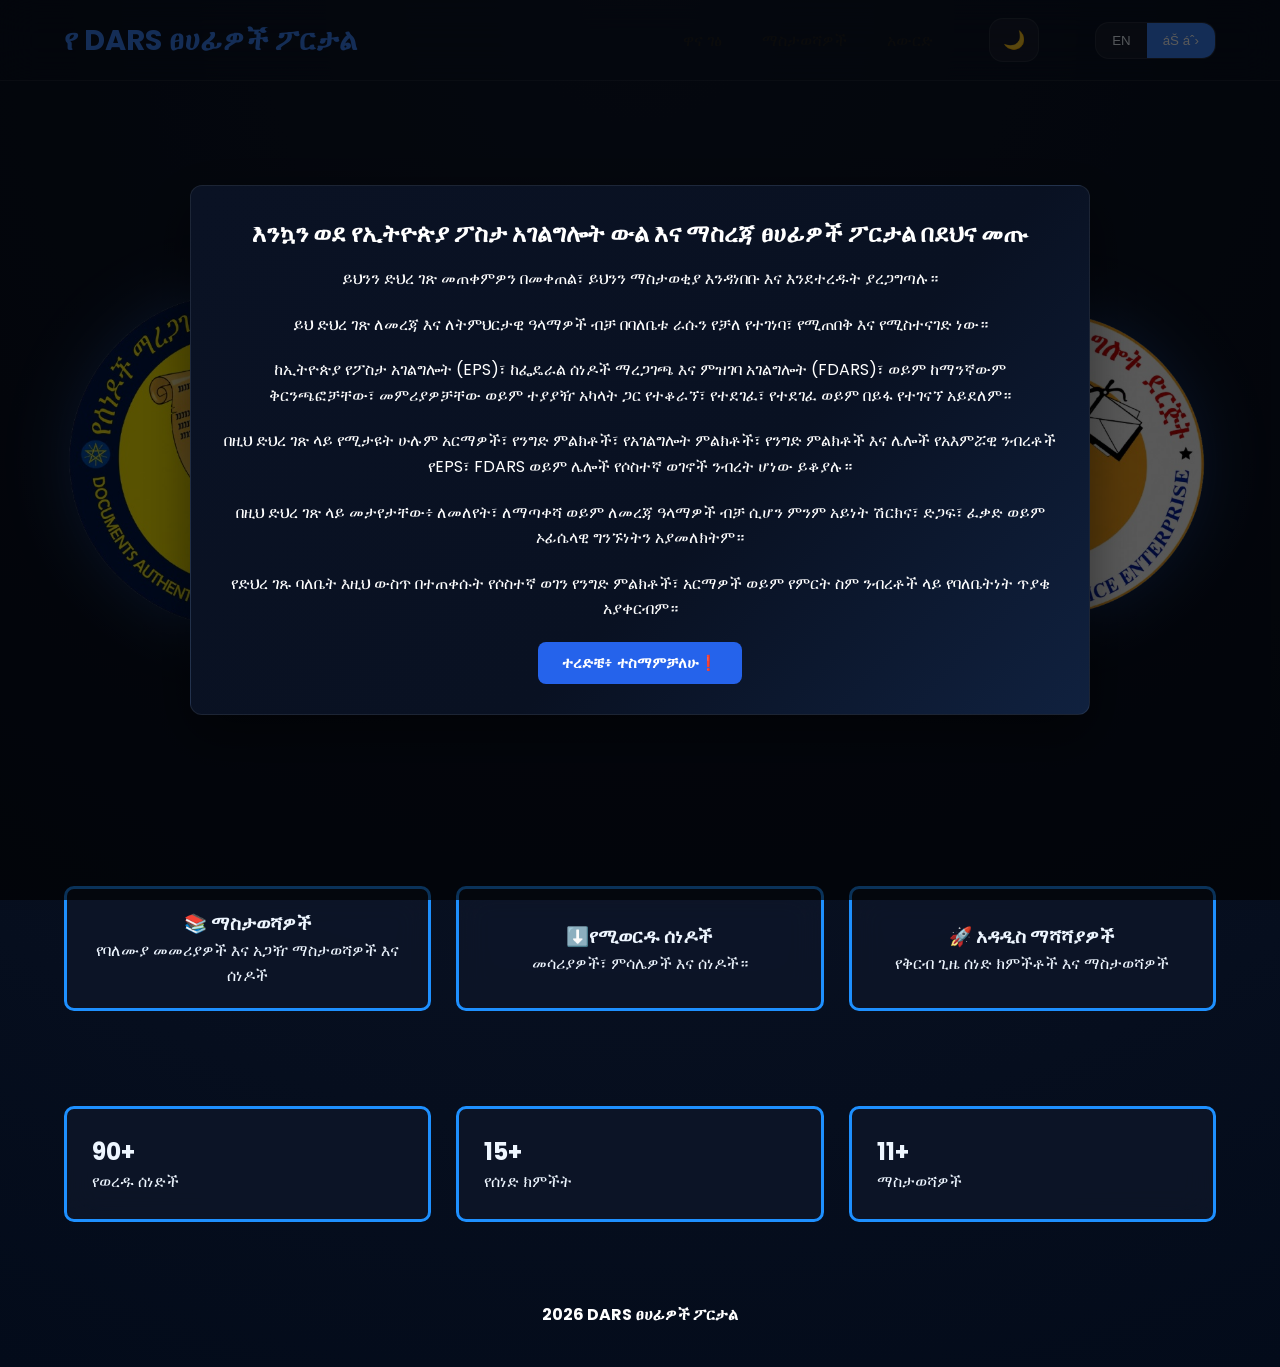
<file: index.html>
<!doctype html><html><head><title>DARS Writers Portal</title><link rel='stylesheet' href='css/style.css'>
    
    <div id="mobileBlocker" class="mobile-blocker">
    <div class="mobile-blocker-box">
        <div class="mobile-blocker-icon">🖥️</div>

        <h2>Desktop Access Only</h2>

        <p>
            DARS Writers Portal is currently designed
            for desktop and laptop devices.
        </p>

        <p class="mobile-blocker-note">
            Please open this website using a desktop
            or laptop computer for the best experience.
        </p>
    </div>
</div>

    <meta name="description"
      content="DARS Writers Portal is an independent informational website providing guides, downloadable resources, and document-related information for users of Ethiopian public services.">

    <meta name="keywords"
      content="Ethiopia, document authentication, postal service, ethiopian postal service, EPS, DARS">

    <meta name="viewport"
      content="width=device-width, initial-scale=1.0">
    <meta name="author" 
      content="OpenSourDev">
    <meta name="robots" 
      content="index, follow">
    <meta property="og:title" 
      content="DARS Writers Portal">
    <meta property="og:description" 
      content="Download forms and access Ethiopian public service resources.">
     <meta property="og:type" 
      content="website">
     <meta property="og:url" content="https://opensourdev.github.io/DARS-Writers-Portal/">
      <!-- Character Encoding -->
    <meta charset="UTF-8">

    <!-- Viewport -->
    <meta name="viewport" content="width=device-width, initial-scale=1.0">

    <!-- Browser Compatibility -->
    <meta http-equiv="X-UA-Compatible" content="IE=edge">

    <!-- Primary SEO -->
    <title>DARS Writers Portal | Ethiopian Public Service Resources & Forms</title>

    <meta name="description"
          content="DARS Writers Portal provides guides, downloadable forms, document resources, and helpful information related to Ethiopian public services.">

    <meta name="keywords"
          content="DARS, Ethiopia, document authentication, Ethiopian Postal Services, public service, forms, applications, writers portal, government documents">

    <meta name="author" content="OpenSourDev">
    <meta name="robots" content="index, follow">
    <meta name="googlebot" content="index, follow">

    <!-- Canonical URL -->
    <link rel="canonical"
          href="https://opensourdev.github.io/DARS-Writers-Portal/">

    <!-- Google Search Console -->
    <meta name="google-site-verification"
          content="YOUR_GOOGLE_VERIFICATION_CODE">

    <!-- Theme Color -->
    <meta name="theme-color" content="#0f172a">

    <!-- Open Graph (Facebook, LinkedIn, Discord, etc.) -->
    <meta property="og:type" content="website">
    <meta property="og:title"
          content="DARS Writers Portal">
    <meta property="og:description"
          content="Access downloadable forms, guides, and resources related to Ethiopian public services.">
    <meta property="og:url"
          content="https://opensourdev.github.io/DARS-Writers-Portal/">
    <meta property="og:site_name"
          content="DARS Writers Portal">
    <meta property="og:image"
          content="https://opensourdev.github.io/DARS-Writers-Portal/assets/images/og-image.png">

    <!-- Twitter Card -->
    <meta name="twitter:card" content="summary_large_image">
    <meta name="twitter:title"
          content="DARS Writers Portal">
    <meta name="twitter:description"
          content="Guides, forms, and document resources for Ethiopian public services.">
    <meta name="twitter:image"
          content="https://opensourdev.github.io/DARS-Writers-Portal/assets/images/og-image.png">

    <!-- Favicon -->
    <link rel="apple-touch-icon" sizes="180x180" href="/assets/images/apple-touch-icon.png">
    <link rel="icon" type="image/png" sizes="32x32" href="/assets/images/favicon-32x32.png">
    <link rel="icon" type="image/png" sizes="16x16" href="/assets/images/favicon-16x16.png">
    <link rel="manifest" href="/assets/images/site.webmanifest">

    <!-- Apple Touch Icon -->
    <link rel="apple-touch-icon" href="favicon.ico">

    <!-- Preconnect to Google Fonts (if used) -->
    <link rel="preconnect" href="https://fonts.googleapis.com">
    <link rel="preconnect" href="https://fonts.gstatic.com" crossorigin>

    </head><body>
<div id="welcomePopup" class="popup-overlay">
    <div class="popup-card">
        <h2 data-en="popup_1">Welcome to the Ethiopian Postal Service Contract and Document Writers Portal</h2>

         <p data-en="popup_2">
        By continuing to use this website, you confirm that you have read and understood this notice.
    </p>

    <p data-en="popup_3">
        This website is independently developed, maintained, and hosted by its owner for informational and educational purposes only.
    </p>

    <p data-en="popup_4">
       It is not affiliated, sponsored, endorsed, or officially connected with the Ethiopian Postal Service (EPS), the Federal Documents Authentication and Registration Service (FDARS),
        or any of their branches, departments, or affiliated entities.
    </p>

    <p data-en="popup_5">
        All logos, trademarks, service marks, trade names
and other intellectual property displayed on this website remain the property of EPS, FDARS or other third parties.
    </p>

    <p data-en="popup_6">
        Their appearance on this website is for identification, reference or informational purposes only 
and does not imply any partnership, endorsement, license or official relationship.
    </p>

    <p data-en="popup_7">
       The website owner does not claim ownership of any third-party trademarks, logos, or brand assets mentioned herein.
    </p>

        <button id="closePopup" class="popup-btn" data-en="popup_fi">
            I understand and agree❗
        </button>
    </div>
</div>
    <nav>
    <a href="index.html" data-en="title_nav" class="logo">
    DARS Writers Portal
</a>
<ul class="nav-links">
<li><a href='index.html' data-en="title_home">Home</a></li>
<li><a href='notes.html' data-en="title_note">Notes</a></li>
<li><a href='downloads.html'data-en="title_download">Downloads</a></li>
<!--<li><a href='contact.html'data-en="title_">Contact</a></li> -->
</ul>
<button class="theme-btn" id="themeToggle" aria-label="Toggle Theme">
    🌙
</button>
<div class="lang-toggle">
    <button class="lang-btn active" data-lang="en">EN</button>
    <button class="lang-btn" data-lang="am">አማ</button>
</div>
</nav>


<section class='hero'>
<img src='assets/images/left-illustration.png'>
<div class='hero-content'>
<h1>
    <span class="glow" data-en="title_span">
        DARS Writers
    </span>
    <br>
    <span data-en="title_span_2">
        Portal
    </span>
</h1>
<p data-en="title_desc">Premium resource hub for notes, downloads, templates and professional tools for DARS writers.</p>
<div class="btn-group">
    <a href='notes.html' data-en="browse_notes" class='btn'>Browse Notes</a>
    <a href='downloads.html'data-en="browse_downloads" class='btn'>Downloads</a>
</div>
</div>
<img src='assets/images/right-illustration.png'>
</section>
<section class='cards reveal'>
<div class='card'><h3 data-en="title_notee">📚 Notes</h3><p data-en="title_pro">Professional guides and tutorials.</p></div>
<div class='card'><h3 data-en="title_downloadd">⬇️ Downloads</h3><p data-en="title_tools">Tools, templates and documents.</p></div>
<div class='card'><h3 data-en="title_update">🚀 Updates</h3><p data-en="title_res">Latest resources and news.</p></div>
</section>
<section class='stats reveal'>
<div class='stat'><h2 class='counter'  data-target='100'>0</h2><p data-en="title_downloaddd">Downloads</p></div>
<div class='stat'><h2 class='counter'  data-target='15'>0</h2><p data-en="title_resourcess">Resources</p></div>
<div class='stat'><h2 class='counter'  data-target='11'>0</h2><p data-en="title_note">Notes</p></div>
</section>
<div class="centro">
<footer><b><div class="inero" data-en="copyright">©️2026 DARS Writers Portal</div></b></footer></div><script src='js/app.js'></script></body></html>
</file>
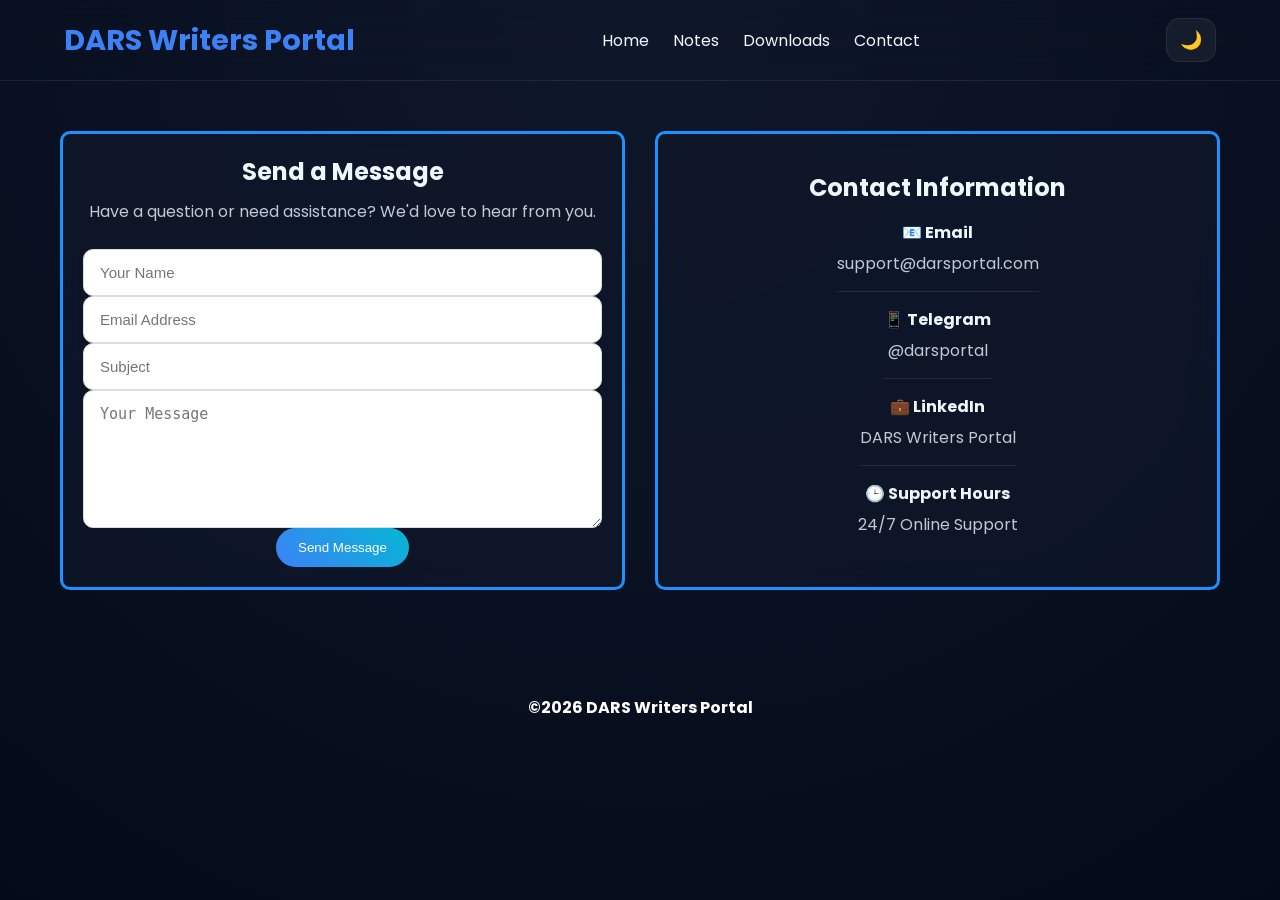
<file: contact.html>
<!doctype html lang= "en"><html><head><title>DARS Writers Portal</title><link rel='stylesheet' href='css/style.css'></head><body>
<head>
    <meta charset="UTF-8">
    <meta name="viewport" content="width=device-width, initial-scale=1.0">
    <title>Contact - DARS Writers Portal</title>
    <link rel="stylesheet" href="css/style.css">
</head>
<body>

<nav>
   <a href="index.html" class="logo">
    DARS Writers Portal
</a>
    <ul>
        <li><a href="index.html">Home</a></li>
        <li><a href="notes.html">Notes</a></li>
        <li><a href="downloads.html">Downloads</a></li>
        <li><a href="contact.html">Contact</a></li>
    </ul>
    <button class="theme-btn" id="themeToggle">Theme</button>
</nav>
<section class="contact-secttion">

    <!-- Contact Form -->
    <div class="contact-forrm card reveal">

        <h2>Send a Message</h2>
        <p>Have a question or need assistance? We'd love to hear from you.</p>

        <form>

            <input
                type="text"
                placeholder="Your Name"
                required>

            <input
                type="email"
                placeholder="Email Address"
                required>

            <input
                type="text"
                placeholder="Subject"
                required>

            <textarea
                rows="6"
                placeholder="Your Message"
                required></textarea>

            <button type="submit" class="btn">
                Send Message
            </button>

        </form>

    </div>

    <!-- Contact Information -->
    <div class="contact-inffo card reveal">

        <h2>Contact Information</h2>

        <div class="contact-ittem">
            <strong>📧 Email</strong>
            <p>support@darsportal.com</p>
        </div>

        <div class="contact-ittem">
            <strong>📱 Telegram</strong>
            <p>@darsportal</p>
        </div>

        <div class="contact-ittem">
            <strong>💼 LinkedIn</strong>
            <p>DARS Writers Portal</p>
        </div>

        <div class="contact-ittem">
            <strong>🕒 Support Hours</strong>
            <p>24/7 Online Support</p>
        </div>

    </div>

</section>

<div class="centro">
<footer><b><div class="inero">©️2026 DARS Writers Portal</div></b></footer></div><script src='js/app.js'></script></body></html>
</file>
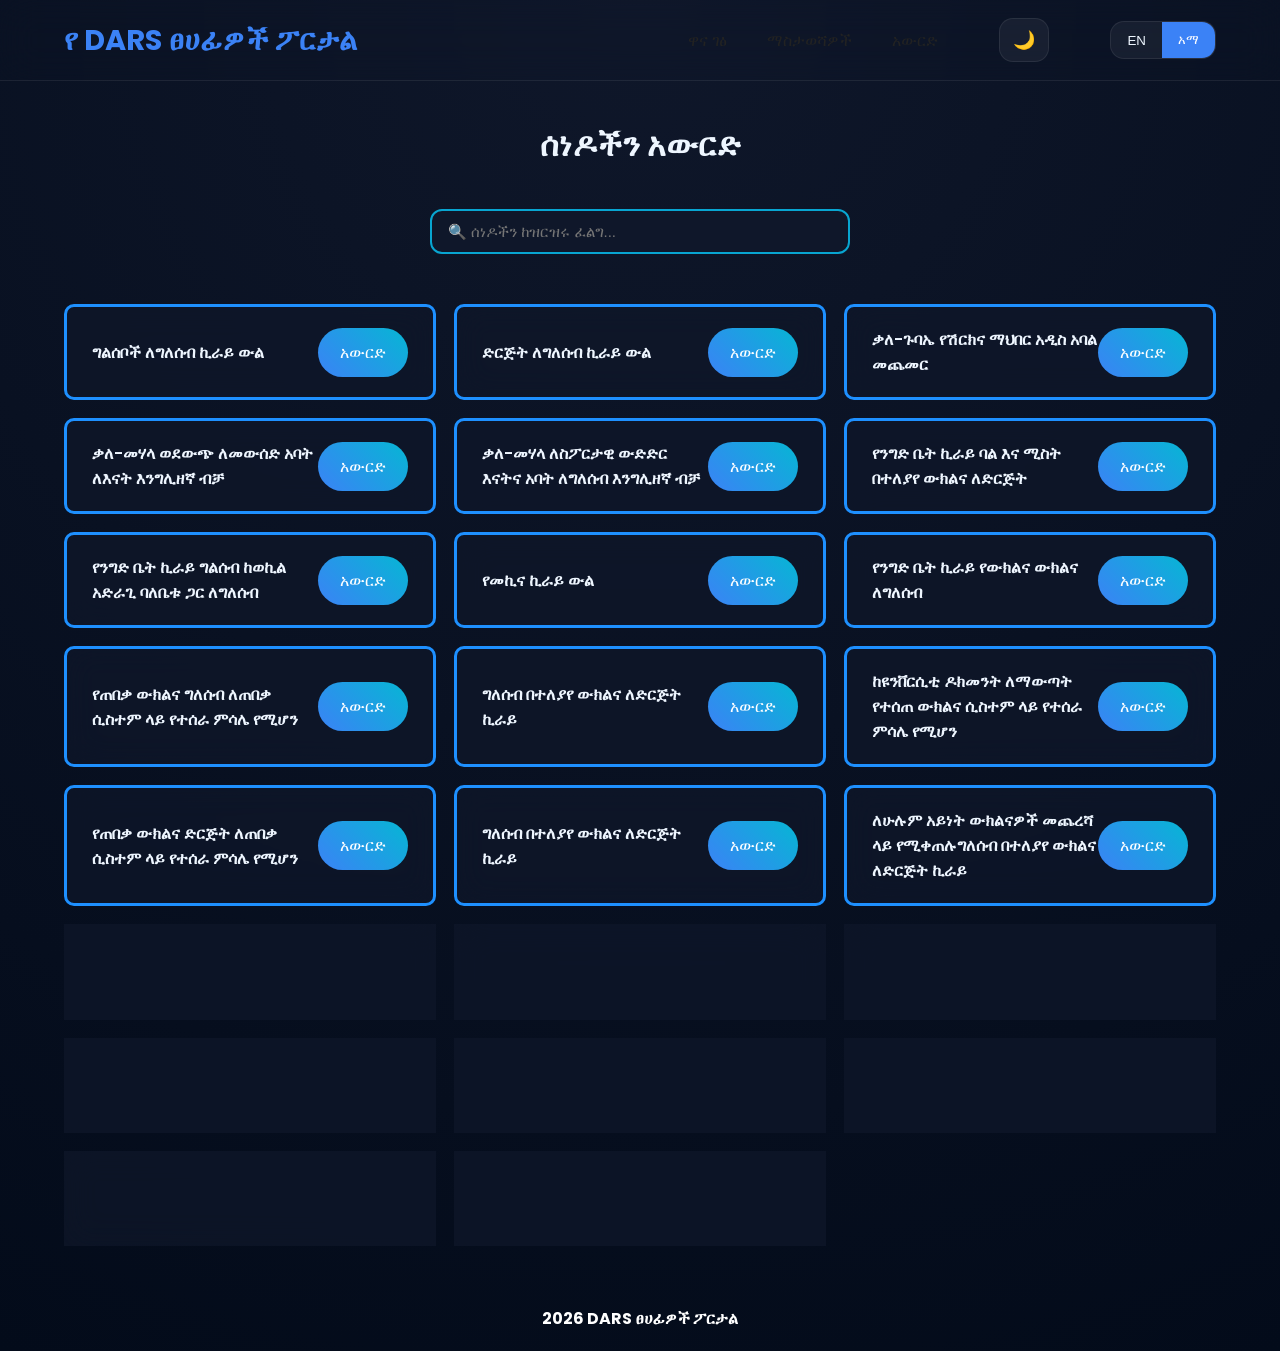
<file: downloads.html>
<!doctype html><html><head><title>DARS Writers Portal</title><link rel='stylesheet' href='css/style.css'></head><body>
<nav>
    <a href="index.html" class="logo" data-en="title_nav">
    DARS Writers Portal
</a>
<ul class="nav-links">
<li><a href='index.html' data-en="title_home">Home</a></li>
<li><a href='notes.html' data-en="title_note">Notes</a></li>
<li><a href='downloads.html'data-en="title_download">Downloads</a></li>
<!--<li><a href='contact.html'>Contact</a></li> -->
</ul>
<button class="theme-btn" id="themeToggle" aria-label="Toggle Theme">
    🌙
</button>
<div class="lang-toggle">
    <button class="lang-btn active" data-lang="en">EN</button>
    <button class="lang-btn" data-lang="am">አማ</button>
</div>
</nav>
<div class="container">

    <h1 class="page-title" data-en="down_res">Download Resources</h1>

    <div class="search-container">
  <input
    data-en="title_search_dl"
    id="searchInput"
    class="search"
    type="text"
    placeholder="🔍 Search downloads..."
  >
</div>

    <div class="downloads-grid">

        <div class="download-card searchable">
            <h3 data-en="note_ti14">Person to person contract form for individuals</h3>
            <a href="files/ግልሰቦች_ለግለሰብ_ኪራይ.docx" target="_blank" class="btn" data-en="dl">
                Download
            </a>
        </div>

        <div class="download-card searchable">
            <h3 data-en="note_ti15">Lease contaract form between an organization and an individual</h3>
            <a href="files/ድርጅት_ለግለሰብ_ኪራይ.docx" target="_blank" class="btn" data-en="dl">
                Download
            </a>
        </div>

        <div class="download-card searchable">
            <h3 data-en="note_ti16">Minutes of the meeting: Adding a new member to the partnership association</h3>
            <a href="files/ቃለጉባኤ_ሽርክና_ማህበር_አዲስ_አባል_መጨመር.docx" target="_blank" class="btn" data-en="dl">
                Download
            </a>
        </div>

        <div class="download-card searchable">
            <h3 data-en="note_ti18">Oath of father to mother English only</h3>
            <a href="files/ቃለመሃላ_ወደውጭ_ለመውሰድ_አባት ለእናት_እንግሊዘኛ_ብቻ.docx" target="_blank" class="btn" data-en="dl">
                Download
            </a>
        </div>

        <div class="download-card searchable">
            <h3 data-en="note_ti19">Oath for a sports competition, mother and father, individual English only</h3>
            <a href="files/ቃለመሃላ_ለስፖርታዊ_ውድድር_እናትና_አባት_ለግለሰብ_እንግሊዘኛ_ብቻ.docx" target="_blank" class="btn" data-en="dl">
                Download
            </a>
        </div>

         <div class="download-card searchable">
            <h3 data-en="note_ti20">Commercial property rental for a husband and wife under separate representation for an organization</h3>
            <a href="files/የንግድ_ቤት_ኪራይ_ባል_እና_ሚስት_በተለያየ_ውክልና_ለድርጅት.docx" target="_blank" class="btn" data-en="dl">
                Download
            </a>
        </div>

        <div class="download-card searchable">
            <h3 data-en="note_ti21">Commercial property rental for individual with agent and owner</h3>
            <a href="files/የንግድ_ቤት_ኪራይ_ግልሰብ_ከወኪል_አድራጊ_ባለቤቱ_ጋር_ለግለሰብ.docx" target="_blank" class="btn" data-en="dl">
                Download
            </a>
        </div>

        <div class="download-card searchable">
            <h3 data-en="note_ti22">Car rental agreement</h3>
            <a href="files/የመኪና_ኪራይ.docx" target="_blank" class="btn" data-en="dl">
                Download
            </a>
        </div>

        <div class="download-card searchable">
            <h3 data-en="note_ti23">Commercial property rental third level representation of individuals</h3>
            <a href="files/የንግድ_ቤት_ኪራይ_የውክልና_ውክልና_ለግለሰብ.docx" target="_blank" class="btn" data-en="dl">
                Download
            </a>
        </div>     
        <div class="download-card searchable">
            <h3 data-en="note_ti24">An example of a system entry for represention of a lawyer</h3>
            <a href="files/የጠበቃ_ግለሰብ_ለግለሰብ.rtf" target="_blank" class="btn" data-en="dl">
                Download
            </a>
        </div>
        <div class="download-card searchable">
            <h3 data-en="note_ti25">Individual with different representation for corporate rent</h3>
            <a href="files/ግለሰብ_በተለያየ_ውክልና_ለድርጅት_ኪራይ.docx" target="_blank" class="btn" data-en="dl">
                Download
            </a>
        </div>
        <div class="download-card searchable">
            <h3 data-en="note_ti26">An example of a system entry for embassy representation systems for those traveling abroad.</h3>
            <a href="files/ዱባይ_ቆንፅላ.rtf" target="_blank" class="btn" data-en="dl">
                Download
            </a>
        </div>
        <div class="download-card searchable">
            <h3 data-en="note_ti27">An example of a system entry for representation of extracting documents from a university.</h3>
            <a href="files/አስተዳደራዊ_የዩንቨርሲቲ.rtf" target="_blank" class="btn" data-en="dl">
                Download
            </a>
        </div>
        <div class="download-card searchable">
            <h3 data-en="note_ti28">An example of a system entry for representing a lawyer representation for organization</h3>
            <a href="files/መመስረቻ_ሽርክና_ማህበር.docx" target="_blank" class="btn" data-en="dl">
                Download
            </a>
        </div>
        <div class="download-card searchable">
            <h3 data-en="note_ti29">For all types of representations that continue at the end</h3>
            <a href="files/ቅጥያዎች.docx" target="_blank" class="btn" data-en="dl">
                Download
            </a>
        </div>
        <div class="download-card searchable">
            <h3 data-en="note_ti30">Loan contract termination Form</h3>
            <a href="files/የብድር_ውል_ማፍረሻ.docx" target="_blank" class="btn" data-en="dl">
                Download
            </a>
        </div>
        <div class="download-card searchable">
            <h3 data-en="note_ti33">House sale termination Form</h3>
            <a href="files/የቤት_ሽያጭ_ውል_ማፍረሻ.docx" target="_blank" class="btn" data-en="dl">
                Download
            </a>
        </div>
        <div class="download-card searchable">
            <h3 data-en="note_311">Minutes on Amending the Manager's Authority</h3>
            <a href="files/የስራ_አስኪያጅ_ስልጣን_ማሻሻል_ቃለ_ጉባኤ.docx" target="_blank" class="btn" data-en="dl">
                Download
            </a>
        </div>
        <div class="download-card searchable">
            <h3 data-en="note_312">Minutes on Unsecured and Secured Loans</h3>
            <a href="files/ብድር_ያለመያዣና_በመያዣ_ቃለ-ጉባኤ.docx" target="_blank" class="btn" data-en="dl">
                Download
            </a>
        </div>
        <div class="download-card searchable">
            <h3 data-en="note_313">Minutes on the Closure of a Business License</h3>
            <a href="files/ንግድ_ፈቃድ_ስለመዝጋት_ቃለ-ጉባኤ.docx" target="_blank" class="btn" data-en="dl">
                Download
            </a>
        </div>
        <div class="download-card searchable">
            <h3 data-en="note_314">Memorandum of Associassion for PLC</h3>
            <a href="files/PLC_መመስረቻ.doc" target="_blank" class="btn" data-en="dl">
                Download
            </a>
        </div>
        <div class="download-card searchable">
            <h3 data-en="note_315">Memorandum of Associassion for One Member PLC</h3>
            <a href="files/ባለ_አንድ_አባል_መመስረቻ.docx" target="_blank" class="btn" data-en="dl">
                Download
            </a>
        </div>
        <div class="download-card searchable">
            <h3 data-en="note_316">Memorandum of Associassion for Cooperative PLC</h3>
            <a href="files/መመስረቻ_ሽርክና_ማህበር.docx" target="_blank" class="btn" data-en="dl">
                Download
            </a>
        </div>
</div>
    </div>

</div>
<div class="centro">
<footer><b data-en="copyright"><div class="inero">©️2026 DARS Writers Portal</div></b></footer></div><script src='js/app.js'></script></body></html>
</file>
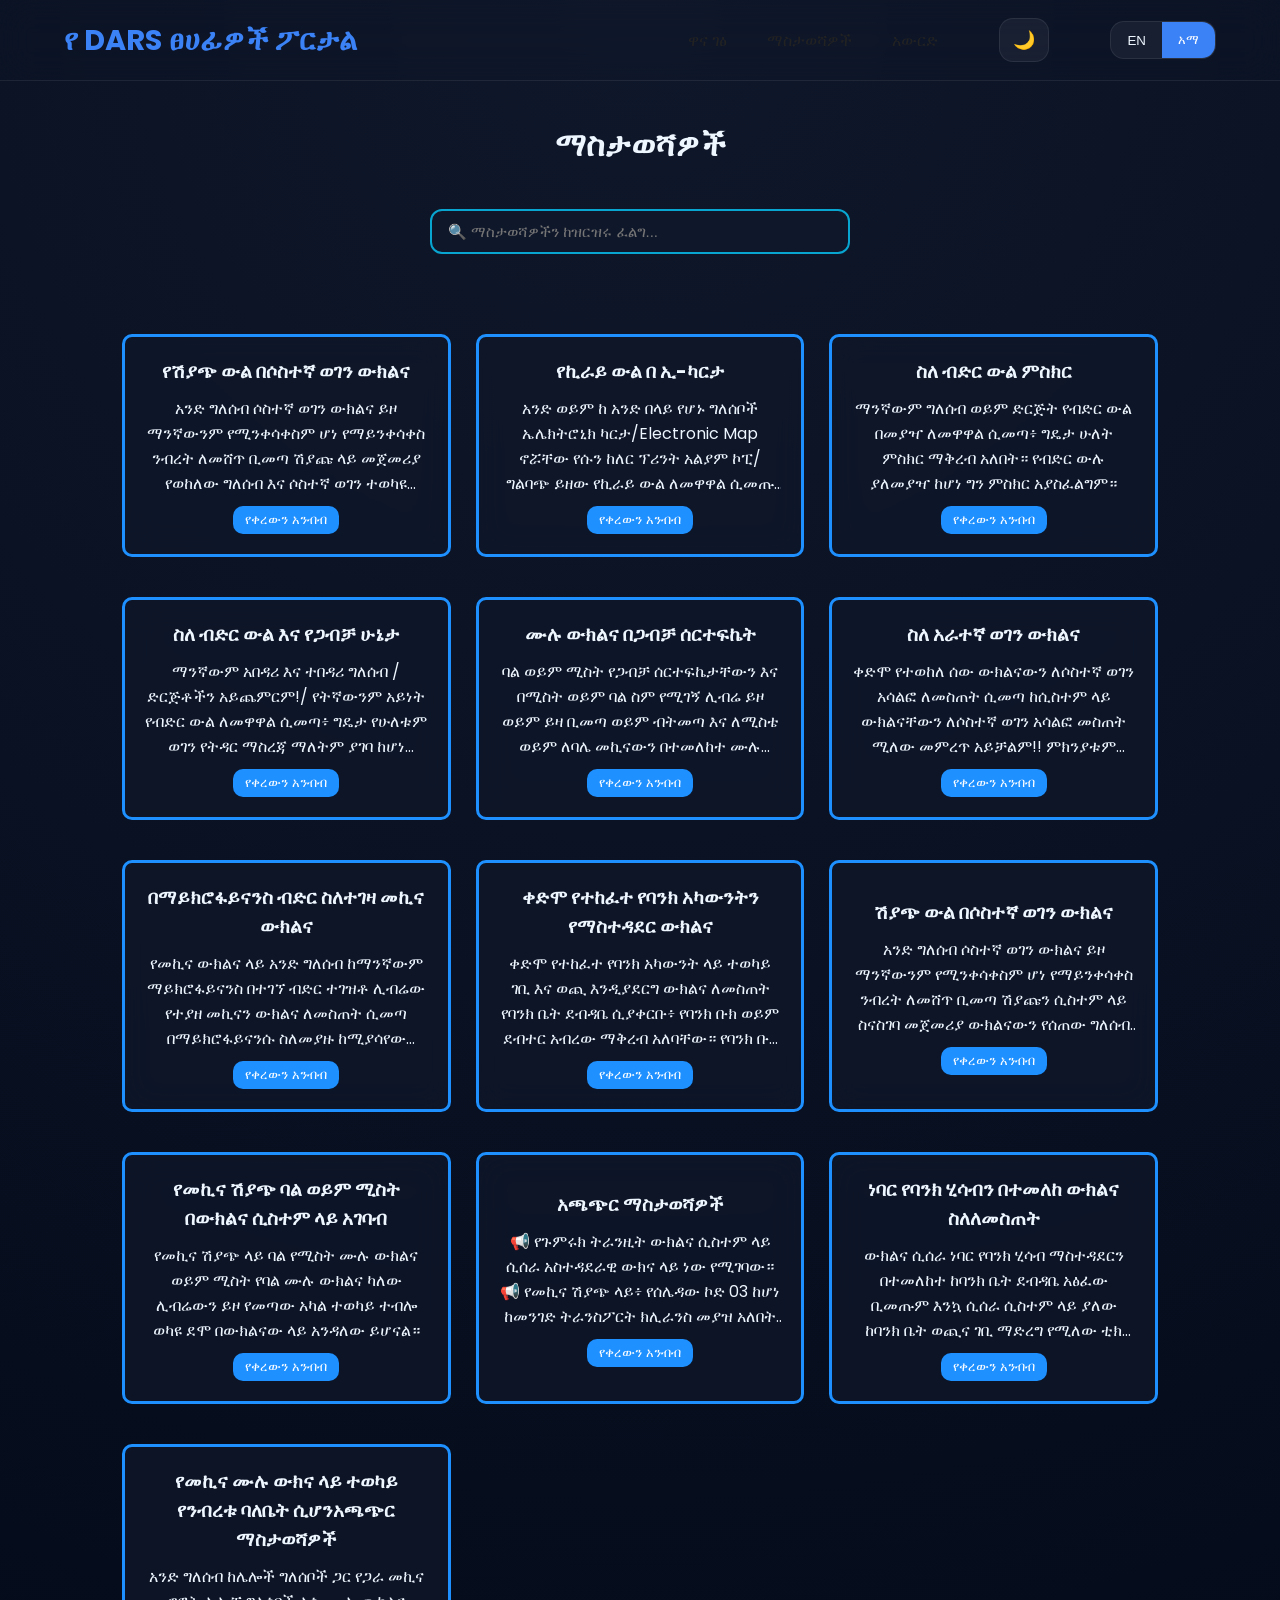
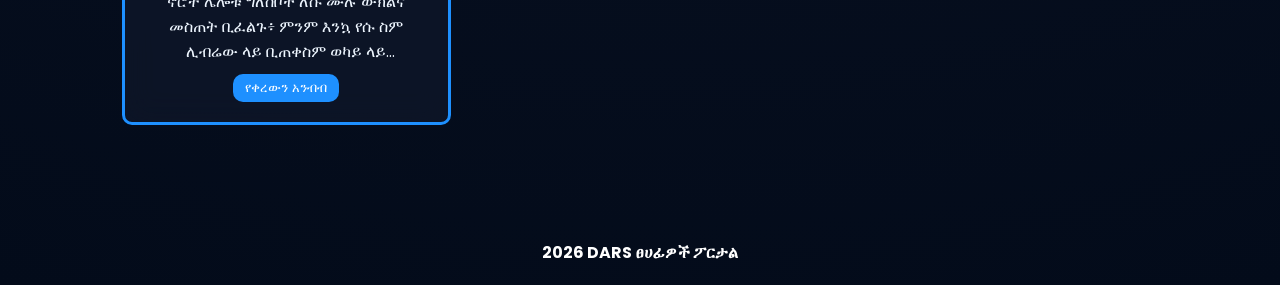
<file: notes.html>
<!doctype html><html><head><title>DARS Writers Portal</title><link rel='stylesheet' href='css/style.css'></head><body>
<nav>
    <a href="index.html" class="logo" data-en="title_nav">
    DARS Writers Portal
</a>
<ul class="nav-links">
<li><a href='index.html' data-en="title_home">Home</a></li>
<li><a href='notes.html' data-en="title_note">Notes</a></li>
<li><a href='downloads.html'data-en="title_download">Downloads</a></li>
<!--<li><a href='contact.html'>Contact</a></li> -->
</ul>
<button class="theme-btn" id="themeToggle" aria-label="Toggle Theme">
    🌙
</button>
<div class="lang-toggle">
    <button class="lang-btn active" data-lang="en">EN</button>
    <button class="lang-btn" data-lang="am">አማ</button>
</div>
</nav>
<div class='container'>
    <h1 class="page-title" data-en="title_note">Notes</h1>

     <div class="search-container">
  <input 
    data-en="title_search"
    id="searchInput"
    class="search"
    type="text"
    placeholder="🔍 Search downloads..."
  >
</div>

    <div class='cards'>

        <div class='card searchable'>
            <h3 class="note-title" data-en="note_0">Sales contract by third party representation</h3>
            <p class="note-content" data-en="note_00">
                If an individual comes to sell any movable or immovable property on behalf of a third party, the person who originally represented the person and the third party representative are the ones who are mentioned in the sale.
            </p>
            <button class="read-more" data-en="read_more">Read more</button>
        </div>

        <div class='card searchable'>
            <h3 class="note-title" data-en="note_0000">Rental contract on electronic map</h3>
            <p class="note-content" data-en="note_000">
                When one or more individuals who have an electronic map and bring a color printout or copy of it to sign a lease agreement, they cannot sign the agreement for more than 3 years.
            </p>
            <button class="read-more" data-en="read_more">Read more</button>
        </div>
        <div class='card searchable'>
            <h3 class="note-title"data-en="note_ti3">About Evidences for a loan contract</h3>
            <p class="note-content"data-en="note_ti322">
                When any individual or organization comes to sign a loan agreement with collateral, they are required to provide two witnesses. However, if the loan agreement is unsecured, no witnesses are required.
            </p>
            <button class="read-more" data-en="read_more">Read more</button>
        </div>
        <div class='card searchable'>
            <h3 class="note-title" data-en="note_ti5">About loan contract and marital status</h3>
            <p class="note-content" data-en="note_ti55">
                  Any individual lender and borrower (not including companies!) when entering into any type of loan agreement must provide proof of marriage for both parties, i.e. a marriage certificate if married and a certificate of celibacy if unmarried.
            </p>
            <button class="read-more" data-en="read_more">Read more</button>
        </div>
        <div class='card searchable'>
            <h3 class="note-title"data-en="note_ti4">Full representation through marriage certificate</h3>
            <p class="note-content"data-en="note_ti44">
                  If a husband or wife comes with their marriage certificate and a license in the name of the wife or husband and says they want to give full power of attorney to my wife or husband regarding the car, it is only a direct family power of attorney.
            </p>
            <button class="read-more" data-en="read_more">Read more</button>
        </div>
        <div class='card searchable'>
            <h3 class="note-title" data-en="note_ti6">About fourth party representation</h3>
            <p class="note-content" data-en="note_ti66">
                  When a previously delegated person comes to transfer their delegation to a third party, they cannot select to transfer their delegation to a third party from the system!! Because it is not possible to transfer delegation to a fourth party.
            </p>
            <button class="read-more" data-en="read_more">Read more</button>
        </div>
        <div class='card searchable'>
            <h3 class="note-title" data-en="note_ti7">Representation about a car purchased through a microfinance loan</h3>
            <p class="note-content"data-en="note_ti77">
                  When an individual comes to represent a car purchased with a loan from any microfinance institution and leased, in addition to the letter showing that the microfinance institution is holding the car, a document/letter showing that the microfinance institution is registered with the National Bank must be submitted.
            </p>
            <button class="read-more" data-en="read_more">Read more</button>
        </div>
        <div class='card searchable'>
            <h3 class="note-title"data-en="note_ti8">Delegation of authority to manage a previously opened bank account</h3>
            <p class="note-content"data-en="note_ti88">
                  When submitting a letter from a bank to authorize a representative to make income and expenses on an already opened bank account, they must submit a bankbook or passbook along with it. If they do not already have a bankbook, it should be written on the letter as "without a passbook." If they do not have a passbook for any other reason, a photo of the passbook should be attached to the letter.
            </p>
            <button class="read-more" data-en="read_more">Read more</button>
        </div>
        <div class='card searchable'>
            <h3 class="note-title"data-en="note_ti9">Sales contract through third party representation</h3>
            <p class="note-content"data-en="note_ti99">
                  If an individual comes to sell any movable or immovable property with a representation of a third party, when we enter the sale in the system, the individual who gave the representation and the third party are the representative. The interlocutor/delegate is not mentioned.
            </p>
            <button class="read-more" data-en="read_more">Read more</button>
        </div>
        <div class='card searchable'">
            <h3 class="note-title"data-en="note_ti10">Car sales contract husband or wife relationship on the representation system</h3>
            <p class="note-content"data-en="note_ti101">
                  If a husband has full power of attorney for his wife or a wife has full power of attorney for her husband in a car sale, the person who brought the license may be named as the representative in the power of attorney.
            </p>
            <button class="read-more" data-en="read_more">Read more</button>
        </div>
        <div class='card searchable'>
            <h3 class="note-title"data-en="note_ti11">Short notes</h3>
            <p class="note-content"data-en="note_ti111">
                📢 When working on the customs transit representation system, it is required to be on administrative representation. <br><br>
                📢 On car sales: If the license plate code is 03, it must have a road transport clearance <br><br>
                📢 If it is mandatory for a bank to sign a loan agreement on representation, it must be on special representation; it cannot be on administrative representation.
            </p>
            <button class="read-more" data-en="read_more">Read more</button>
        </div>
        <div class='card searchable'>
            <h3 class="note-title" data-en="note_ti12">For not giving an existing bank account with a valid authorization</h3>
            <p class="note-content" data-en="note_ti121" >
                 Even if you receive a letter from the bank regarding the management of an existing bank account when making a delegation, the check box for making expenses and income from the bank in the system is not checked. The name of the bank and the account number must be mentioned below and explained in full. Mobile banking and other things related to the bank account, if any, should be mentioned, should be written in detail. 
            </p>
            <button class="read-more" data-en="read_more">Read more</button>
        </div>
        <div class='card searchable' >
            <h3 class="note-title"data-en="note_ti13">The representative of the car is the owner of the property.</h3>
            <p class="note-content"data-en="note_ti131">
                 If an individual owns a shared car with other individuals and the other individuals want to give him full power of attorney, we will not include his name on the proxy, even though his name is mentioned on the license.  
            </p>
            <button class="read-more" data-en="read_more">Read more</button>
        </div>

    </div>
</div>
<div class="centro">
<footer><b data-en="copyright"><div class="inero">©️2026 DARS Writers Portal</div></b></footer></div><script src='js/app.js'></script></body></html>
</file>
<file: css/style.css>
@import url('https://fonts.googleapis.com/css2?family=Poppins:wght@300;400;600;700&display=swap');
:root{
--bg:#030b1a; --surface:rgba(15,23,42,.75); --card:#0f172a;
--text:#eef6ff; --primary:#3b82f6; --accent:#06b6d4;
}
.light{
--bg:#212121; --surface:rgba(255,255,255,.85); --card:#fff;
--text:#172554; --primary:#2563eb; --accent:#0891b2;
}
*{margin:0;padding:0;box-sizing:border-box}
body{font-family:Poppins,sans-serif;background:radial-gradient(circle at top,var(--card),var(--bg));color:var(--text);transition:.3s}
nav{position:sticky;top:0;z-index:1000;display:flex;justify-content:space-between;align-items:center;padding:18px 5%;
background: #212121);backdrop-filter:blur(18px);border-bottom:1px solid rgba(255,255,255,.08)}
.logo{font-size:1.8rem;font-weight:700;color:var(--primary)}
nav ul{display:flex;gap:24px;list-style:none}
nav a{text-decoration:none;color:var(--text)}
.theme-btn,.btn{background:linear-gradient(45deg,var(--primary),var(--accent));color:#fff;border:none;border-radius:999px;padding:12px 22px;cursor:pointer;text-decoration:none}
.hero{display:grid;grid-template-columns:1fr 1.4fr 1fr;align-items:center;min-height:85vh;padding:0 5%}
.hero img{width:100%;max-width:360px;filter:drop-shadow(0 0 30px rgba(59,130,246,.35));animation:float 6s ease-in-out infinite}
.hero-content{text-align:center}
.hero-content h1{font-size:4rem;line-height:1.1}
.hero-content p{margin:20px 0;font-size:1.15rem}
.glow{color:var(--primary);text-shadow:0 0 20px var(--primary)}
.cards,.stats{
    display:grid;
    grid-template-columns:repeat(auto-fit,minmax(260px,1fr));
    gap:25px;padding:40px 5%}
.card,.stat{
    border: 3px solid #1e90ff; /* thin blue border */
    border-radius: 10px; /* optional, makes it smoother */
    padding: 15px; /* ensures spacing inside card */
    background:var(--surface);
    backdrop-filter:blur(16px);padding:25px;
   /* border-radius:24px;border:1px solid rgba(255,255,255,.08);*/
    transition:.3s
}
.card:hover{
    transform:translateY(-10px);
    box-shadow:0 0 25px rgba(59,130,246,.25)
}
.search{width:100%;padding:14px;border-radius:14px;border:none;margin:20px 0}
.container{padding:40px 5%}

.footer{
    display:flex;
    justify-content:center;
    align-items:center;

    padding: 20px;
    margin-top: auto;
    

    text-align:center;
    transition:all .3s ease;
}

body.dark .footer{
    background:linear-gradient(135deg,#524F4C,#3e3b39);
    color:hsl(195, 18%, 96%);
    border-top:1px solid rgba(48,183,192,.3);
    box-shadow:0 -4px 20px rgba(236, 194, 194, 0.35);
}
.reveal{opacity:0;transform:translateY(40px);transition:.8s}
.reveal.active{opacity:1;transform:none}
.hamburger{display:none}
@keyframes float{50%{transform:translateY(-18px)}}
@media(max-width:900px){
.hero{grid-template-columns:1fr;text-align:center}
.hero-content h1{font-size:2.6rem}
nav ul{display:none}
.hamburger{display:block}
}

.contact-container {
    display: flex;
    gap: 3rem;
    max-width: 1100px;
    margin: 0 auto;
    padding: 2rem;
}

.contact-section{
display:grid;
grid-template-columns:1fr 1fr;
gap:30px;
padding:80px 5%;
}

/*.contact-info,
.contact-form{
padding:35px;
}

.contact-info h2,
.contact-form h2{
margin-bottom:20px;
}*/

.contact-form, .contact-info {
    flex: 1;
    padding: 2.5rem;
    background: #ffffff; /* Or your custom card color */
    border-radius: 12px;
    box-shadow: 0 4px 20px rgba(0, 0, 0, 0.05); /* Modern soft shadow */
}

/* Modern Form Inputs */
.form-group {
    margin-bottom: 1.25rem;
}

.contact-item{
/*margin:25px 0;
padding:15px;*/
border-left:4px solid var(--primary);
background:rgba(255,255,255,.03);
border-radius:12px;
}

.contact-form form{
display:flex;
flex-direction:column;
gap:15px;
}

/*.contact-form input,
.contact-form textarea{
padding:15px;
border:none;
border-radius:12px;
background:rgba(255,255,255,.06);
color:var(--text);
}*/


.contact-form input, 
.contact-form textarea {
    width: 100%;
    padding: 0.85rem;
    border: 1px solid #e0e0e0;
    border-radius: 6px;
    font-size: 1rem;
    transition: border-color 0.3s ease;
}

.contact-form input:focus, 
.contact-form textarea:focus {
    outline: none;
    border-color: #007bff; /* Change to your brand accent color */
}

/*.social-links{
display:flex;
gap:15px;
margin-top:20px;
}

.social-links a{
text-decoration:none;
color:var(--primary);
}

@media(max-width:900px){
.contact-section{
grid-template-columns:1fr;
}
}
.left-column{
    display:flex;
    flex-direction:column;
    gap:30px;
}

.contact-image{
    min-height:320px;
    display:flex;
    justify-content:center;
    align-items:center;
    overflow:hidden;
}

.contact-image{

    height:500px;
    display:flex;
    justify-content:center;
    align-items:center;
    padding:20px;
    overflow:hidden;
    position:relative;
}

.contact-image img{
    max-width:100%;
    max-height:100%;
    object-fit:contain;
    display:block;
}

*/


contact-item {
    margin-bottom: 1.5rem;
}

.item-label {
    display: block;
    font-size: 0.85rem;
    text-transform: uppercase;
    letter-spacing: 0.5px;
    color: #888;
    margin-bottom: 0.25rem;
}

.item-value {
    font-size: 1.1rem;
    font-weight: 600;
    color: #333;
    text-decoration: none;
}

.social-icons {
    display: flex;
    gap: 1rem;
    margin-top: 1rem;
}

.social-btn {
    padding: 0.5rem 1rem;
    border: 1px solid #e0e0e0;
    border-radius: 6px;
    text-decoration: none;
    color: #444;
    font-size: 0.9rem;
    transition: all 0.2s ease;
}

.social-btn:hover {
    background-color: #f5f5f5;
    border-color: #333;
}

/* Footer Styling */
.site-footer {
    text-align: center;
    padding: 2rem;
    margin-top: 4rem;
    border-top: 1px solid #eee;
}

/* Responsive Mobile Layout */
@media (max-width: 768px) {
    .contact-container {
        flex-direction: column;
        gap: 1.5rem;
        padding: 1rem;
    }
}
.downloads-grid{
    display:grid;
    grid-template-columns:repeat(3, 1fr);
    gap:18px;
    margin-top:30px;
}

.download-card{
    background:var(--surface);
    backdrop-filter:blur(16px);
    /*border:1px solid rgba(255,255,255,.08);
    border-radius:20px
    padding:25px;*/
    display:flex;
    flex-direction: column;
    justify-content:center;
    align-items:center;
    text-align: center;
    transition:.3s ease;
    border: 3px solid #1e90ff; /* thin blue border */
    border-radius: 10px; /* optional, makes it smoother */
    padding: 15px; /* ensures spacing inside card */
    
}
/* 1. Reset the card layout without breaking JS display toggles */
.download-card.searchable {
    /* We use grid or flex inside, but allow JS to toggle block/none if needed */
    display: flex; 
    flex-direction: row;
    text-align: center;
    justify-content: center;
    align-items: center;
    position: relative;
    padding: 20px 25px;
    min-height: 80px;
    box-sizing: border-box;
}

/* 2. Strip absolute positioning from the text */
.download-card h3 {
    position: static !important;
    margin: 0 !important;
    padding: 0 !important;
    text-align: center;
    transform: none !important;
    flex-grow: 1;
    text-align: left !important;
}

/* 3. Strip absolute positioning from the button */
.download-card .btn {
    position: static !important;
    margin: 0 !important;
    transform: none !important;
    flex-shrink: 0;
    text-align: center;
    display: inline-block !important;
}

/* 4. Crucial helper class so JavaScript can always hide items */
.download-card.hidden {
    display: none !important;
}
.download-card:hover{
    transform:translateY(-6px);
    box-shadow:0 0 25px rgba(59,130,246,.25);
}

.download-card h3{
    font-size:1rem;
    font-weight:600;
}

.page-title{
    margin-bottom:20px;
}

@media(max-width:768px){
    .downloads-grid{
        grid-template-columns:1fr;
    }

    .download-card{
        flex-direction:column;
        gap:15px;
        text-align:center;
    }
}

.search-container {
  display: flex;
  justify-content: center;
  margin: 20px 0;
}

.search {
  width: 100%;
  max-width: 420px;
  padding: 12px 16px;
  border-radius: 12px;

  /* ✅ ALWAYS WHITE BORDER */
  border: 2px solid #08a5d1;

  outline: none;
  font-size: 15px;

  background: var(--card, #f5f6f8);
  color: var(--text, #111);

  transition: all 0.3s ease;
}

/* FOCUS EFFECT */
.search:focus {
  border-color: #4da3ff;
  box-shadow: 0 0 0 3px rgba(77, 163, 255, 0.25);
  transform: scale(1.02);
}
.page-title {
    text-align: center;
    margin-bottom: 20px;
}

/* Note card title */
.note-title {
    text-align: center;
    margin-bottom: 10px;
}

/* 4-line clamp */
.note-content {
    display: -webkit-box;
    -webkit-line-clamp: 4;
    -webkit-box-orient: vertical;
    overflow: hidden;
    transition: all 0.3s ease;
}

/* expanded state */
.note-content.expanded {
    -webkit-line-clamp: unset;
}

.notes-container {
    display: flex;
    align-items: flex-start;
}

/* Read more button */
.read-more {
    margin-top: 10px;
    background: #1e90ff;
    color: white;
    border: none;
    padding: 6px 12px;
    cursor: pointer;
    border-radius: 10px;
    font-size: 13px;
}

.card {
    border: 3px solid #1e90ff; /* thin blue border */
    border-radius: 10px;
    padding: 15px;
    margin-bottom: 15px;
    transition: 0.3s ease;
}

/* Optional hover effect for a cleaner premium feel */
.card:hover {
    transform: translateY(-3px);
    box-shadow: 0 6px 18px rgba(30, 144, 255, 0.2);
}
.card {
    display: flex;
    flex-direction: column;
    justify-content: center;
    align-items: center;

    text-align: center;
    padding: 20px;
}
.btn-group {
    display: flex;
    gap: 15px; /* horizontal space between buttons */
    justify-content: center; /* optional: centers them */
    flex-wrap: wrap; /* keeps responsive on small screens */
}

/* FIXED UNIFORM CONTAINER SIZE */
/*.social-links{
  width: 50px;
  height: 50px;
  display: flex;
  align-items: center;
  justify-content: center;

  border-radius: 12px;
  overflow: hidden;
  background: var(--card, #f1f1f1);

  box-shadow: 0 4px 10px rgba(0,0,0,0.1);
  transition: transform 0.2s ease;
}

.social-links a:hover {
  transform: scale(1.08);
}

/* NAV LINKS */
.nav-links {
  list-style: none;
  display: flex;
  gap: 40px;
  margin-left: 270px;
}

.nav-links li a {
  text-decoration: none;
  color: rgba(9, 9, 9, 0.85);
  font-weight: 500;
  transition: 0.3s ease;
  position: relative;
}

.nav-links li a:hover {
  color: #4da3ff;
}

/* underline animation */
.nav-links li a::after {
  content: "";
  position: absolute;
  left: 0;
  bottom: -6px;
  width: 0%;
  height: 2px;
  background: #4da3ff;
  transition: 0.3s ease;
}

.nav-links li a:hover::after {
  width: 100%;
}

/* Light theme */
.nav-links li a {
    color: #222;
}

/* Dark theme */
body.dark .nav-links li a {
    color: rgba(255,255,255,0.9);
}


.light .footer * {
    color: hsl(90, 33%, 99%) !important;
}

.dark .footer * {
    color: hsl(90, 33%, 99%) !important;
}
footer,
footer b {
    color: #ffffff !important;
}
    .centro{
        text-align: center;
        padding: 20px;
        margin-top: auto;
    }
    .inero {
        display: inline-block;
        padding: 20px;
         margin-top: auto;
    }





  .contact-secttion{
    max-width:1200px;
    margin:50px auto;
    padding:0 20px;
    display:grid;
    grid-template-columns:1fr 1fr; /* Equal width */
    gap:30px;
    align-items:stretch;
}

.carrd{
    background:var(--carrd-bg);
    border-radius:16px;
    padding:30px;
    box-shadow:0 5px 20px rgba(0,0,0,.08);
    height:100%;
    box-sizing:border-box;
}

.contact-forrm h2,
.contact-info h2{
    margin-bottom:10px;
}

.contact-forrm p{
    margin-bottom:25px;
    opacity:.8;
}

.contact-forrm forrm{
    display:flex;
    flex-direction:column;
    gap:15px;
}

.contact-forrm input,
.contact-forrm textarea{
    width:100%;
    padding:14px 16px;
    border:1px solid #ddd;
    border-radius:10px;
    font-size:15px;
    outline:none;
    transition:.3s;
}

.contact-forrm input:focus,
.contact-forrm textarea:focus{
    border-color:#0ea5e9;
    display:flex;
    flex-direction:column;
}

.contact-inffo{
    display:flex;
    flex-direction:column;
    justify-content:center;
}

.contact-ittem{
    padding:15px 0;
    border-bottom:1px solid rgba(128,128,128,.2);
}

.contact-ittem:last-child{
    border-bottom:none;
}

.contact-ittem strong{
    display:block;
    margin-bottom:6px;
}

.contact-ittem p{
    margin:0;
    opacity:.8;
}

@media(max-width:768px){

    .contact-section{
        grid-template-columns:1fr;
    }

}

:root{
    --carrd-bg:#ffffff;
}

.dark-theme{
    --carrd-bg:#1f2937;
}

.dark-theme .contact-forrm input,
.dark-theme .contact-forrm textarea{
    background:#111827;
    color:#fff;
    border-color:#374151;
}

.dark-theme .contact-forrm input::placeholder,
.dark-theme .contact-forrm textarea::placeholder{
    color:#9ca3af;
}


/* Popup Overlay */
.popup-overlay{
    position:fixed;
    top:0;
    left:0;
    width:100%;
    height:100%;
    display:flex;
    justify-content:center;
    align-items:center;
    background:rgba(0,0,0,.65);
    z-index:9999;
    padding:20px;
}

/* Popup Card */
.popup-card{
    width:90%;
    max-width:900px;
    padding:30px;
    border-radius:12px;
    text-align:center;
    box-shadow:0 10px 30px rgba(0,0,0,.2);

    /* Light Theme (Default) */
    background:#ffffff;
    color:#222222;
}

.popup-card h2{
    margin:0 0 15px;
}

.popup-card p{
    margin:0 0 20px;
    line-height:1.6;
}

/* Button */
.popup-btn{
    border:none;
    border-radius:8px;
    padding:12px 24px;
    cursor:pointer;
    font-weight:600;
    font-size:15px;
    background:#2563eb;
    color:#ffffff;
}

.popup-btn:hover{
    opacity:.9;
}

/* Hidden State */
.popup-hidden{
    display:none;
}

/* Dark Theme */
body.light .popup-card{
    background:#ffffff;
    color:#222222;
}

/* Default Dark */
body:not(.light) .popup-card{
    background:#1f2937;
    color:#f3f4f6;
}


body:not(.light) .popup-card{
    background: linear-gradient(
        135deg,
        rgb(10,18,36) 0%,
        rgb(9,17,34) 60%,
        rgb(16,33,63) 100%
    );

    color:#ffffff;
    border:1px solid rgba(255,255,255,0.08);
    box-shadow:0 20px 50px rgba(0,0,0,0.45);
}


body.light .popup-card{
    background: linear-gradient(
        135deg,
        #b8b8b8 0%,
        #a9a9a9 45%,
        #9d9d9d 100%
    );

    color:#1f2937;
    border:1px solid rgba(0,0,0,0.08);
    box-shadow:0 20px 50px rgba(0,0,0,0.15);
}

.language-switcher{
    position:relative;
}

.language-switcher select{

    appearance:none;
    -webkit-appearance:none;
    -moz-appearance:none;

    min-width:140px;

    padding:10px 40px 10px 15px;

    border-radius:12px;

    background:var(--card);

    color:var(--text);

    border:1px solid var(--border);

    font-size:15px;
    font-weight:500;

    cursor:pointer;

    transition:all .3s ease;

    box-shadow:0 4px 12px rgba(0,0,0,.08);
}

.language-switcher select:hover{

    border-color:var(--primary);

    background:var(--hover);

}

.language-switcher select:focus{

    outline:none;

    border-color:var(--primary);

    box-shadow:
        0 0 0 3px rgba(37,99,235,.2);

}

body:not(.dark) .language-switcher select{

    background: white;

    color: #1e293b;

    border: 1px solid #dbeafe;

}

body.dark .language-switcher select{

    background: rgba(255,255,255,.05);

    color: #e2e8f0;

}
/* Custom arrow */

.language-switcher::after{

    content:"";

    position:absolute;

    right:15px;

    top:50%;

    transform:translateY(-50%);

    color:var(--primary);

    pointer-events:none;

    font-size:16px;

    font-weight:bold;

}

/*lang switch toggle*/

.lang-toggle{

    display:flex;

    background:rgba(255,255,255,.05);

    border-radius:14px;

    overflow:hidden;

    border:1px solid rgba(255,255,255,.08);
}

.lang-toggle button{

    border:none;

    background:none;

    color:var(--text);

    padding:10px 16px;

    cursor:pointer;

    transition:.3s;
}

.lang-toggle button.active{

    background:var(--primary);

    color:white;
}

.theme-btn{

    width: 50px;
    height: 44px;

    display: flex;
    align-items: center;
    justify-content: center;

    border: 1px solid rgba(255,255,255,.08);

    border-radius: 14px;

    background: rgba(255,255,255,.05);

    backdrop-filter: blur(12px);

    color: var(--text);

    font-size: 18px;

    cursor: pointer;

    transition: all .3s ease;
}

.theme-btn:hover{

    border-color: var(--primary);

    background: rgba(59,130,246,.08);

    box-shadow: 0 0 20px rgba(59,130,246,.15);

    transform: translateY(-1px);
}

.theme-btn:active{

    transform: translateY(0);
}

/* ================================
   MOBILE DEVICE BLOCK
================================ */

.mobile-blocker {
    position: fixed;
    inset: 0;
    z-index: 999999;
    display: none;
    align-items: center;
    justify-content: center;
    padding: 20px;
    background: rgba(3, 11, 26, 0.96);
    backdrop-filter: blur(12px);
    -webkit-backdrop-filter: blur(12px);
}

.mobile-blocker.show {
    display: flex;
}

.mobile-blocker-box {
    width: min(420px, 100%);
    padding: 35px 25px;
    text-align: center;
    border: 1px solid #1e90ff;
    border-radius: 20px;
    background: rgba(15, 23, 42, 0.98);
    box-shadow: 0 20px 60px rgba(0, 0, 0, 0.5);
    animation: mobileBlockerIn 0.35s ease;
}

.mobile-blocker-icon {
    font-size: 55px;
    margin-bottom: 15px;
}

.mobile-blocker-box h2 {
    margin: 0 0 12px;
    color: #ffffff;
    font-size: 24px;
}

.mobile-blocker-box p {
    margin: 0;
    color: #cbd5e1;
    font-size: 15px;
    line-height: 1.7;
}

.mobile-blocker-note {
    margin-top: 20px !important;
    font-size: 13px !important;
    color: #94a3b8 !important;
}

@keyframes mobileBlockerIn {
    from {
        opacity: 0;
        transform: translateY(20px) scale(0.96);
    }

    to {
        opacity: 1;
        transform: translateY(0) scale(1);
    }
}

/* Hide/block the actual website */
body.mobile-device-blocked {
    overflow: hidden !important;
}

body.mobile-device-blocked > *:not(.mobile-blocker) {
    visibility: hidden;
}
</file>
